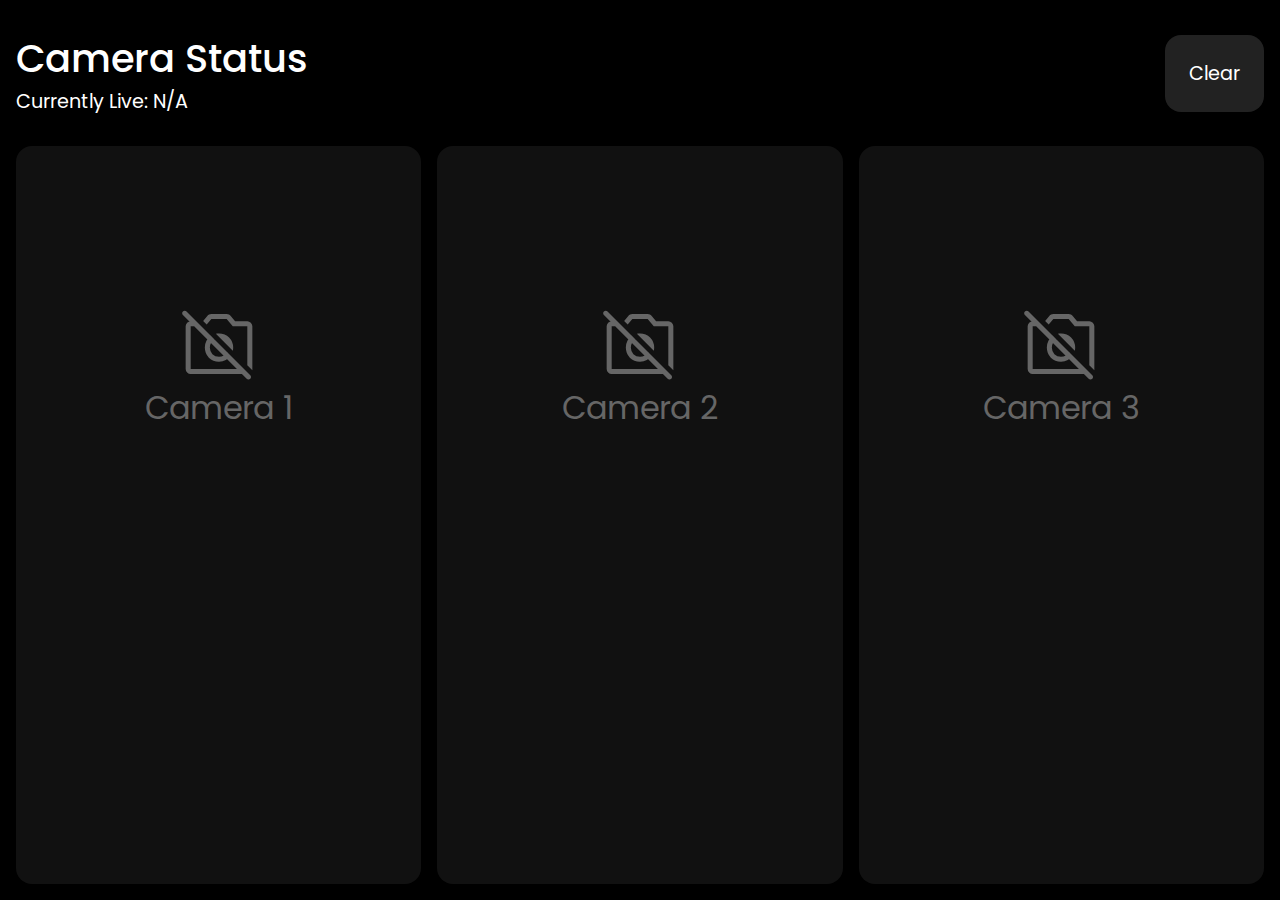
<file: index.html>
<!DOCTYPE html>
<html lang="en">
<head>
    <meta charset="UTF-8">
    <meta name="viewport" content="width=device-width, initial-scale=1.0">
    <title>Camera Status</title>
    <link rel="stylesheet" href="https://fonts.googleapis.com/css2?family=Material+Symbols+Rounded:opsz,wght,FILL,GRAD@20..48,100..700,0..1,-50..200" />
    <link rel="stylesheet" href="./static/css/base.css">
    <link rel="stylesheet" href="./static/css/cameras.css">
    <script src="./static/js/jquery-3.7.1.min.js"></script>
    <script src="./static/js/cookies.mjs" type="module"></script>
    <script src="./static/js/cameras.js" type="module"></script>
</head>
<body>
    <div class="top">
        <div>
            <h1>Camera Status</h1>
            <h3>Currently Live: <span class="current">N/A</span></h3>
        </div>
        <div class="clear">
            Clear
        </div>
    </div>
    <div class="bottom">
        <div id="camera-one" class="inactive">
            <div class="thumbnail">
                <span class="material-symbols-rounded icon">
                    no_photography
                </span>
                Camera 1
            </div>
            <div class="status"></div>
        </div>
        <div id="camera-two" class="inactive">
            <div class="thumbnail">
                <span class="material-symbols-rounded icon">
                    no_photography
                </span>
                Camera 2
            </div>
            <div class="status"></div>
        </div>
        <div id="camera-three" class="inactive">
            <div class="thumbnail">
                <span class="material-symbols-rounded icon">
                    no_photography
                </span>
                Camera 3
            </div>
            <div class="status"></div>
        </div>
    </div>
</body>
</html>
</file>
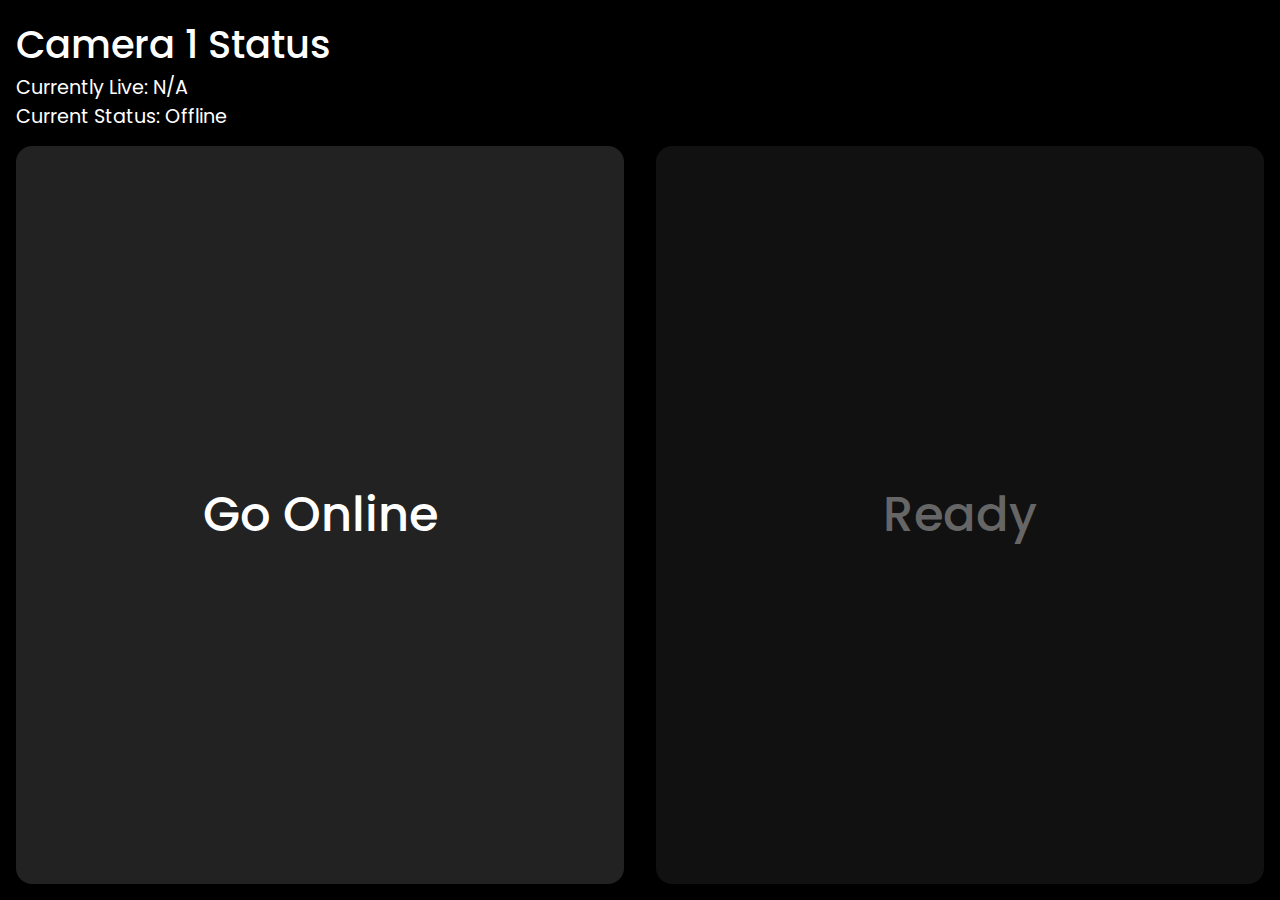
<file: camera-one/index.html>
<!DOCTYPE html>
<html lang="en">
<head>
    <meta charset="UTF-8">
    <meta name="viewport" content="width=device-width, initial-scale=1.0">
    <title>Camera 1 Status</title>
    <link rel="stylesheet" href="../static/css/base.css">
    <link rel="stylesheet" href="../static/css/camera.css">
    <script src="../static/js/jquery-3.7.1.min.js"></script>
    <script src="../static/js/cookies.mjs" type="module"></script>
    <script src="../static/js/camera.js" type="module"></script>
</head>
<body>
    <div class="top">
        <div>
            <h1>Camera 1 Status</h1>
            <h3>Currently Live: <span class="current">N/A</span></h3>
            <h3>Current Status: <span class="status">Offline</span></h3>
        </div>
    </div>
    <div class="bottom">
        <div id="online" class="active">
            Go Online
        </div>
        <div id="ready" class="inactive">
            Ready
        </div>
    </div>
</body>
</html>
</file>
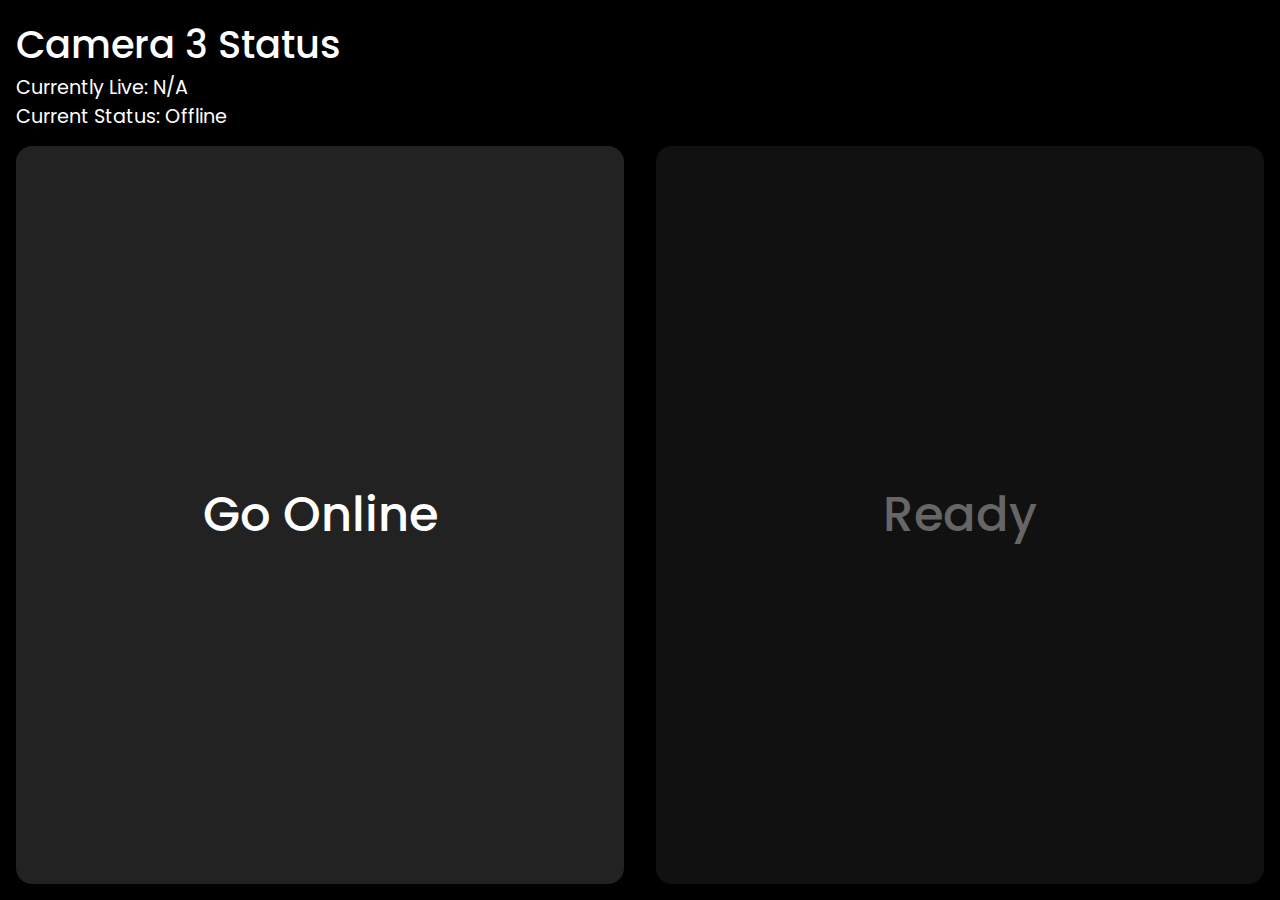
<file: camera-three/index.html>
<!DOCTYPE html>
<html lang="en">
<head>
    <meta charset="UTF-8">
    <meta name="viewport" content="width=device-width, initial-scale=1.0">
    <title>Camera 3 Status</title>
    <link rel="stylesheet" href="../static/css/base.css">
    <link rel="stylesheet" href="../static/css/camera.css">
    <script src="../static/js/jquery-3.7.1.min.js"></script>
    <script src="../static/js/cookies.mjs" type="module"></script>
    <script src="../static/js/camera.js" type="module"></script>
</head>
<body>
    <div class="top">
        <div>
            <h1>Camera 3 Status</h1>
            <h3>Currently Live: <span class="current">N/A</span></h3>
            <h3>Current Status: <span class="status">Offline</span></h3>
        </div>
    </div>
    <div class="bottom">
        <div id="online" class="active">
            Go Online
        </div>
        <div id="ready" class="inactive">
            Ready
        </div>
    </div>
</body>
</html>
</file>
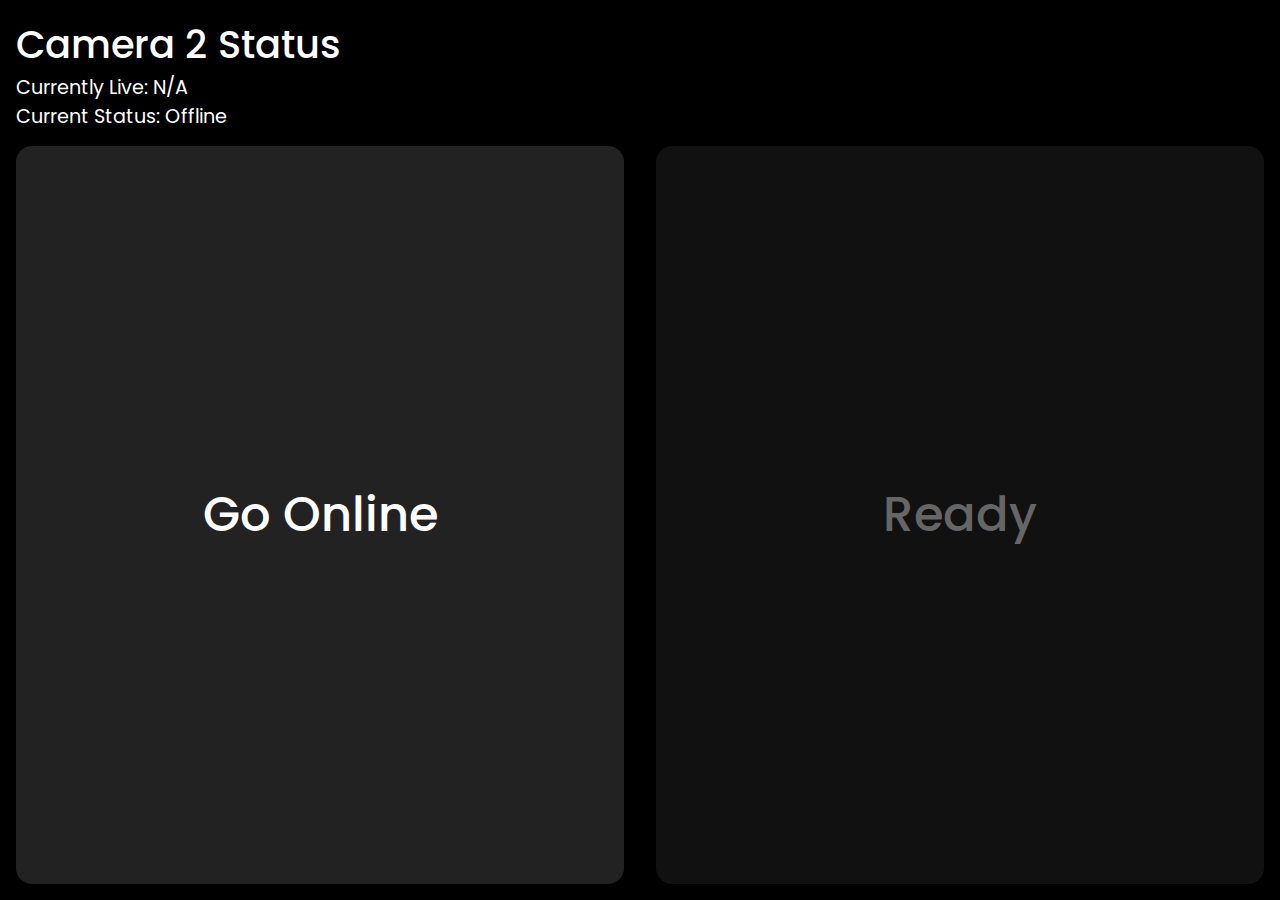
<file: camera-two/index.html>
<!DOCTYPE html>
<html lang="en">
<head>
    <meta charset="UTF-8">
    <meta name="viewport" content="width=device-width, initial-scale=1.0">
    <title>Camera 2 Status</title>
    <link rel="stylesheet" href="../static/css/base.css">
    <link rel="stylesheet" href="../static/css/camera.css">
    <script src="../static/js/jquery-3.7.1.min.js"></script>
    <script src="../static/js/cookies.mjs" type="module"></script>
    <script src="../static/js/camera.js" type="module"></script>
</head>
<body>
    <div class="top">
        <div>
            <h1>Camera 2 Status</h1>
            <h3>Currently Live: <span class="current">N/A</span></h3>
            <h3>Current Status: <span class="status">Offline</span></h3>
        </div>
    </div>
    <div class="bottom">
        <div id="online" class="active">
            Go Online
        </div>
        <div id="ready" class="inactive">
            Ready
        </div>
    </div>
</body>
</html>
</file>
<file: static/css/base.css>
@import url('https://fonts.googleapis.com/css2?family=Poppins:ital,wght@0,100;0,200;0,300;0,400;0,500;0,600;0,700;0,800;0,900;1,100;1,200;1,300;1,400;1,500;1,600;1,700;1,800;1,900&display=swap');
:root {
    font-family: 'Poppins', sans-serif;
}
* {
    margin: 0;
    padding: 0;
    box-sizing: border-box;
}
html, body {
    width: 100%;
    height: 100%;
}
body {
    background-color: #000;
    color: #fff;
    padding: 1rem;
}
.top {
    display: flex;
    align-items: center;
    justify-content: space-between;
    padding-bottom: 1rem;
    height: 15%;
}
.bottom {
    display: flex;
    align-items: center;
    justify-content: space-between;
    height: 85%;
}
.top > * {
    display: flex;
    flex-direction: column;
}
.bottom > * {
    height: 100%;
    background-color: #111;
    border-radius: 1rem;
    user-select: none;
}
h1 {
    font-size: 2.4rem;
    font-weight: 500;
}
h3 {
    font-size: 1.2rem;
    font-weight: 400;
}

@media screen and (max-width: 480px) {
    .bottom {
        flex-direction: column;
    }
    .bottom > * {
        width: 100% !important;
    }
    h1 {
            font-size: 1.6rem;
        }
    h3 {
            font-size: 0.8rem;
        }
}
</file>
<file: static/css/cameras.css>
.clear {
    font-size: 1.2rem;
    padding: 1.5rem;
    background-color: #222;
    border-radius: 1rem;
    cursor: pointer;
}
.thumbnail {
    width: 100%;
    height: 60%;
    display: flex;
    flex-direction: column;
    align-items: center;
    justify-content: center;
    font-size: 2rem;
}
.icon {
    font-size: 5rem;
}
.status {
    width: 100%;
    height: 40%;
    display: flex;
    align-items: center;
    justify-content: center;
    font-weight: 500;
    font-size: 3rem;
}
.inactive {
    background-color: #111 !important;
    color: #666 !important;
}
.active {
    background-color: #222 !important;
    color: #fff !important;
}
.select {
    background-color: #333 !important;
    color: #84ff79 !important;
    cursor: pointer;
}
.live {
    color: #ff7979 !important;
}
.bottom > * {
    width: calc((100% - 2rem) / 3);
}

@media screen and (max-width: 480px) {
    .clear {
        font-size: 1rem;
        padding: 1rem;
    }
    .bottom > * {
        height: calc((100% - 2rem) / 3);
    }
    .thumbnail {
        height: 70%;
        font-size: 1rem;
    }
    .icon {
        font-size: 2.4rem;
    }
    .status {
        height: 30%;
        font-size: 1.2rem;
    }
}
</file>
<file: static/css/camera.css>
.bottom > * {
    width: calc((100% - 2rem) / 2);
    display: flex;
    align-items: center;
    justify-content: center;
    font-weight: 500;
    font-size: 3rem;
}
.inactive {
    background-color: #111 !important;
    color: #666 !important;
}
.active {
    background-color: #222 !important;
    cursor: pointer;
}
.ready {
    color: #84ff79 !important;
}
.live {
    color: #ff7979 !important;
}

@media screen and (max-width: 480px) {
    .bottom > * {
        height: calc((100% - 1rem) / 2);
    }
}
</file>
